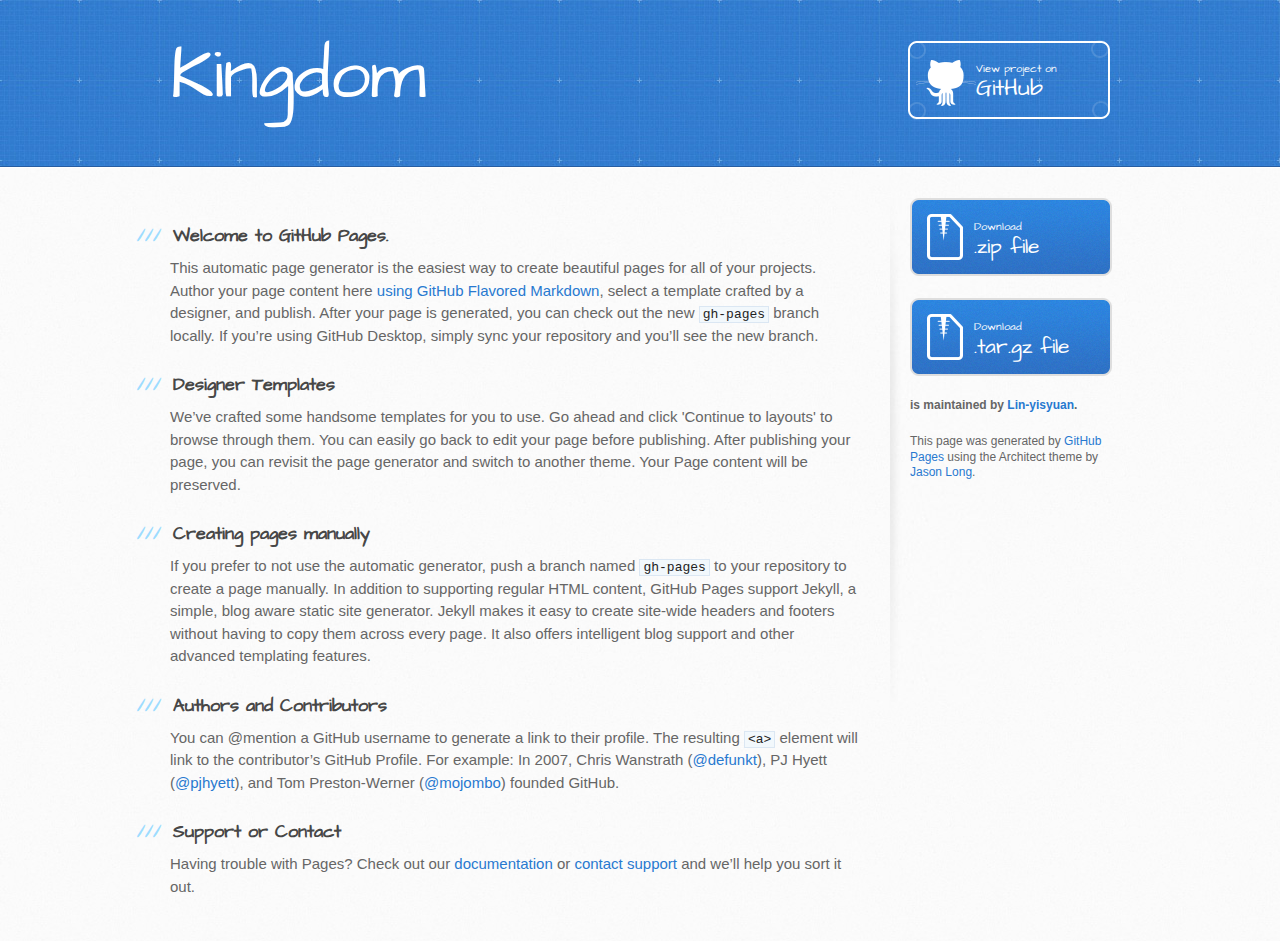
<file: index.html>
<!DOCTYPE html>
<html>
  <head>
    <meta charset='utf-8'>
    <meta http-equiv="X-UA-Compatible" content="chrome=1">
    <meta name="viewport" content="width=device-width, initial-scale=1, maximum-scale=1">
    <link href='https://fonts.googleapis.com/css?family=Architects+Daughter' rel='stylesheet' type='text/css'>
    <link rel="stylesheet" type="text/css" href="stylesheets/stylesheet.css" media="screen">
    <link rel="stylesheet" type="text/css" href="stylesheets/github-light.css" media="screen">
    <link rel="stylesheet" type="text/css" href="stylesheets/print.css" media="print">

    <!--[if lt IE 9]>
    <script src="//html5shiv.googlecode.com/svn/trunk/html5.js"></script>
    <![endif]-->

    <title>Kingdom by Lin-yisyuan</title>
  </head>

  <body>
    <header>
      <div class="inner">
        <h1>Kingdom</h1>
        <h2></h2>
        <a href="https://github.com/Lin-yisyuan/kingdom" class="button"><small>View project on</small> GitHub</a>
      </div>
    </header>

    <div id="content-wrapper">
      <div class="inner clearfix">
        <section id="main-content">
          <h3>
<a id="welcome-to-github-pages" class="anchor" href="#welcome-to-github-pages" aria-hidden="true"><span aria-hidden="true" class="octicon octicon-link"></span></a>Welcome to GitHub Pages.</h3>

<p>This automatic page generator is the easiest way to create beautiful pages for all of your projects. Author your page content here <a href="https://guides.github.com/features/mastering-markdown/">using GitHub Flavored Markdown</a>, select a template crafted by a designer, and publish. After your page is generated, you can check out the new <code>gh-pages</code> branch locally. If you’re using GitHub Desktop, simply sync your repository and you’ll see the new branch.</p>

<h3>
<a id="designer-templates" class="anchor" href="#designer-templates" aria-hidden="true"><span aria-hidden="true" class="octicon octicon-link"></span></a>Designer Templates</h3>

<p>We’ve crafted some handsome templates for you to use. Go ahead and click 'Continue to layouts' to browse through them. You can easily go back to edit your page before publishing. After publishing your page, you can revisit the page generator and switch to another theme. Your Page content will be preserved.</p>

<h3>
<a id="creating-pages-manually" class="anchor" href="#creating-pages-manually" aria-hidden="true"><span aria-hidden="true" class="octicon octicon-link"></span></a>Creating pages manually</h3>

<p>If you prefer to not use the automatic generator, push a branch named <code>gh-pages</code> to your repository to create a page manually. In addition to supporting regular HTML content, GitHub Pages support Jekyll, a simple, blog aware static site generator. Jekyll makes it easy to create site-wide headers and footers without having to copy them across every page. It also offers intelligent blog support and other advanced templating features.</p>

<h3>
<a id="authors-and-contributors" class="anchor" href="#authors-and-contributors" aria-hidden="true"><span aria-hidden="true" class="octicon octicon-link"></span></a>Authors and Contributors</h3>

<p>You can @mention a GitHub username to generate a link to their profile. The resulting <code>&lt;a&gt;</code> element will link to the contributor’s GitHub Profile. For example: In 2007, Chris Wanstrath (<a href="https://github.com/defunkt" class="user-mention">@defunkt</a>), PJ Hyett (<a href="https://github.com/pjhyett" class="user-mention">@pjhyett</a>), and Tom Preston-Werner (<a href="https://github.com/mojombo" class="user-mention">@mojombo</a>) founded GitHub.</p>

<h3>
<a id="support-or-contact" class="anchor" href="#support-or-contact" aria-hidden="true"><span aria-hidden="true" class="octicon octicon-link"></span></a>Support or Contact</h3>

<p>Having trouble with Pages? Check out our <a href="https://help.github.com/pages">documentation</a> or <a href="https://github.com/contact">contact support</a> and we’ll help you sort it out.</p>
        </section>

        <aside id="sidebar">
          <a href="https://github.com/Lin-yisyuan/kingdom/zipball/master" class="button">
            <small>Download</small>
            .zip file
          </a>
          <a href="https://github.com/Lin-yisyuan/kingdom/tarball/master" class="button">
            <small>Download</small>
            .tar.gz file
          </a>

          <p class="repo-owner"><a href="https://github.com/Lin-yisyuan/kingdom"></a> is maintained by <a href="https://github.com/Lin-yisyuan">Lin-yisyuan</a>.</p>

          <p>This page was generated by <a href="https://pages.github.com">GitHub Pages</a> using the Architect theme by <a href="https://twitter.com/jasonlong">Jason Long</a>.</p>
        </aside>
      </div>
    </div>

  
  </body>
</html>
</file>
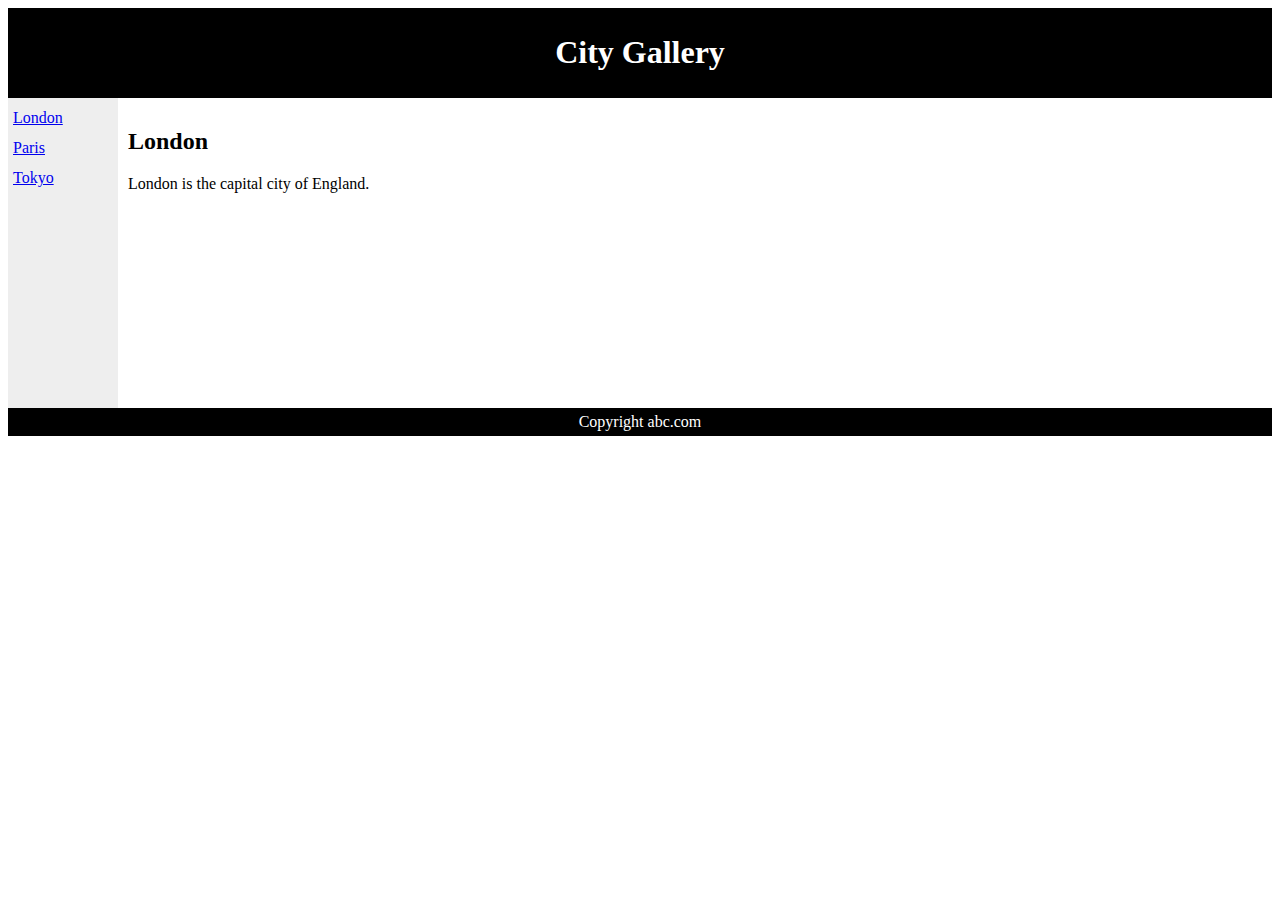
<file: london.html>
<html>

<head>

<link rel="stylesheet" type="text/css" href="style.css">

</head>

<body>

<div id="header">

<h1>City Gallery</h1>

</div>

<div id="nav">

<a href="london.html">London</a><br>

<a href="paris.html"> Paris</a><br>

<a href="tokyo.html">Tokyo</a><br>

</div>

<div id="section">

<h2>London</h2>

<p>London is the capital city of England.</p>

</div>

<div id="footer">Copyright abc.com</div>

</body>

</html>
</file>
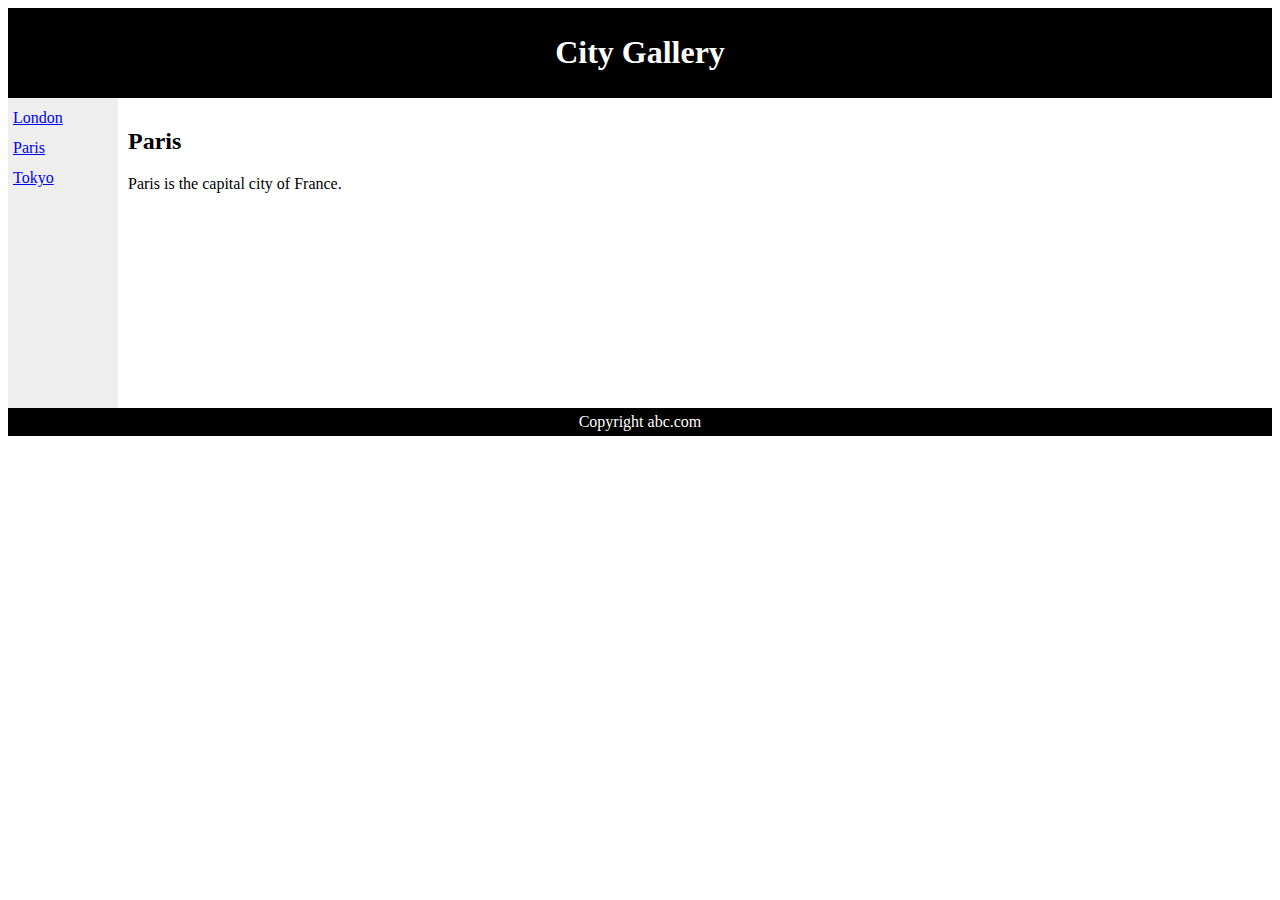
<file: paris.html>
<html>

<head>

<link rel="stylesheet" type="text/css" href="style.css">

</head>

<body>

<div id="header">

<h1>City Gallery</h1>

</div>

<div id="nav">

<a href="london.html">London</a><br>

<a href="paris.html"> Paris</a><br>

<a href="tokyo.html">Tokyo</a><br>

</div>

<div id="section">

<h2>Paris</h2>

<p>Paris is the capital city of France.</p>

</div>

<div id="footer">Copyright abc.com</div>

</body>

</html>
</file>
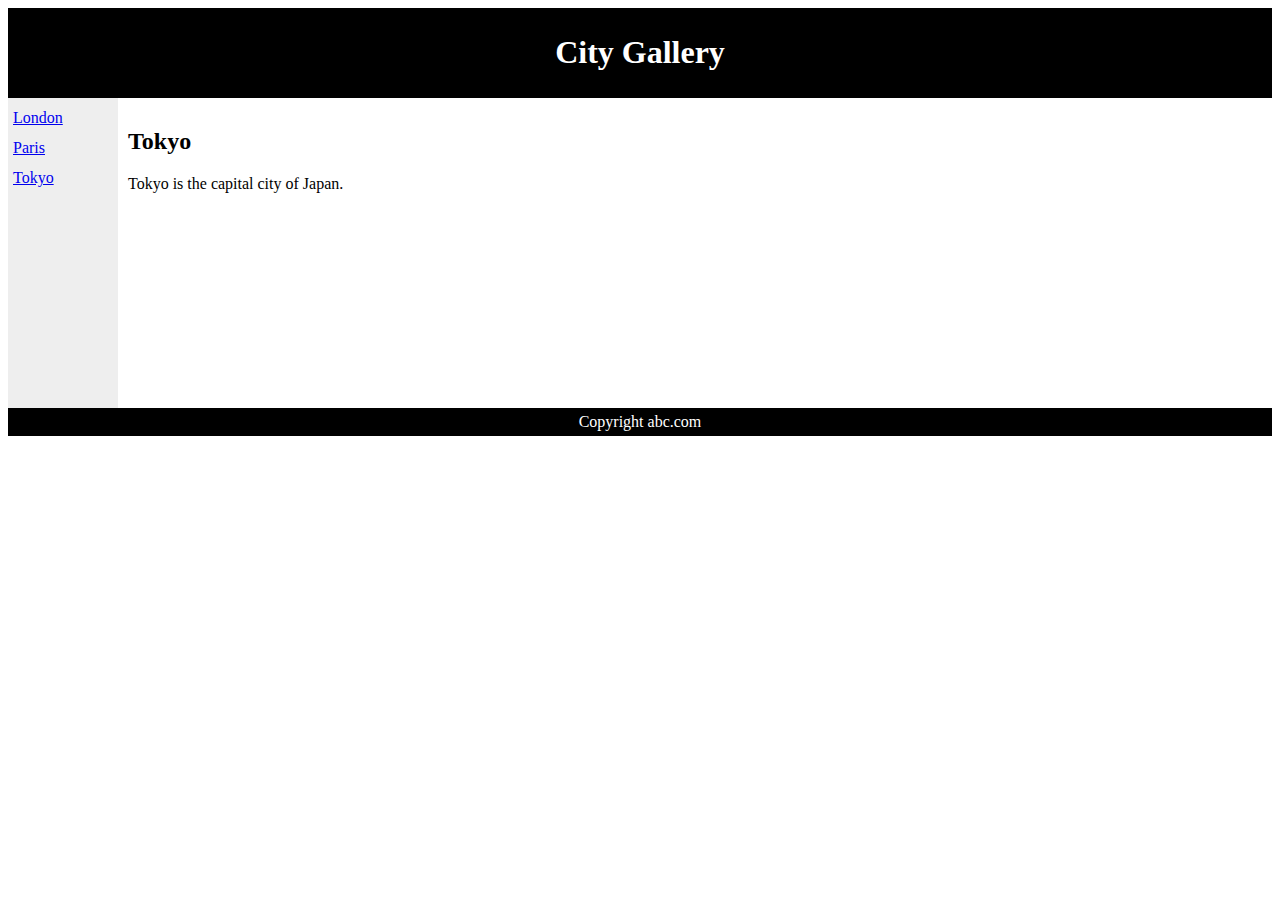
<file: tokyo.html>
<html>

<head>

<link rel="stylesheet" type="text/css" href="style.css">

</head>

<body>

<div id="header">

<h1>City Gallery</h1>

</div>

<div id="nav">

<a href="london.html">London</a><br>

<a href="paris.html"> Paris</a><br>

<a href="tokyo.html">Tokyo</a><br>

</div>

<div id="section">

<h2>Tokyo</h2>

<p>Tokyo is the capital city of Japan.</p>

</div>

<div id="footer">Copyright abc.com</div>

</body>

</html>
</file>
<file: stylesheets/github-light.css>
/*
The MIT License (MIT)

Copyright (c) 2016 GitHub, Inc.

Permission is hereby granted, free of charge, to any person obtaining a copy
of this software and associated documentation files (the "Software"), to deal
in the Software without restriction, including without limitation the rights
to use, copy, modify, merge, publish, distribute, sublicense, and/or sell
copies of the Software, and to permit persons to whom the Software is
furnished to do so, subject to the following conditions:

The above copyright notice and this permission notice shall be included in all
copies or substantial portions of the Software.

THE SOFTWARE IS PROVIDED "AS IS", WITHOUT WARRANTY OF ANY KIND, EXPRESS OR
IMPLIED, INCLUDING BUT NOT LIMITED TO THE WARRANTIES OF MERCHANTABILITY,
FITNESS FOR A PARTICULAR PURPOSE AND NONINFRINGEMENT. IN NO EVENT SHALL THE
AUTHORS OR COPYRIGHT HOLDERS BE LIABLE FOR ANY CLAIM, DAMAGES OR OTHER
LIABILITY, WHETHER IN AN ACTION OF CONTRACT, TORT OR OTHERWISE, ARISING FROM,
OUT OF OR IN CONNECTION WITH THE SOFTWARE OR THE USE OR OTHER DEALINGS IN THE
SOFTWARE.

*/

.pl-c /* comment */ {
  color: #969896;
}

.pl-c1 /* constant, variable.other.constant, support, meta.property-name, support.constant, support.variable, meta.module-reference, markup.raw, meta.diff.header */,
.pl-s .pl-v /* string variable */ {
  color: #0086b3;
}

.pl-e /* entity */,
.pl-en /* entity.name */ {
  color: #795da3;
}

.pl-smi /* variable.parameter.function, storage.modifier.package, storage.modifier.import, storage.type.java, variable.other */,
.pl-s .pl-s1 /* string source */ {
  color: #333;
}

.pl-ent /* entity.name.tag */ {
  color: #63a35c;
}

.pl-k /* keyword, storage, storage.type */ {
  color: #a71d5d;
}

.pl-s /* string */,
.pl-pds /* punctuation.definition.string, string.regexp.character-class */,
.pl-s .pl-pse .pl-s1 /* string punctuation.section.embedded source */,
.pl-sr /* string.regexp */,
.pl-sr .pl-cce /* string.regexp constant.character.escape */,
.pl-sr .pl-sre /* string.regexp source.ruby.embedded */,
.pl-sr .pl-sra /* string.regexp string.regexp.arbitrary-repitition */ {
  color: #183691;
}

.pl-v /* variable */ {
  color: #ed6a43;
}

.pl-id /* invalid.deprecated */ {
  color: #b52a1d;
}

.pl-ii /* invalid.illegal */ {
  color: #f8f8f8;
  background-color: #b52a1d;
}

.pl-sr .pl-cce /* string.regexp constant.character.escape */ {
  font-weight: bold;
  color: #63a35c;
}

.pl-ml /* markup.list */ {
  color: #693a17;
}

.pl-mh /* markup.heading */,
.pl-mh .pl-en /* markup.heading entity.name */,
.pl-ms /* meta.separator */ {
  font-weight: bold;
  color: #1d3e81;
}

.pl-mq /* markup.quote */ {
  color: #008080;
}

.pl-mi /* markup.italic */ {
  font-style: italic;
  color: #333;
}

.pl-mb /* markup.bold */ {
  font-weight: bold;
  color: #333;
}

.pl-md /* markup.deleted, meta.diff.header.from-file */ {
  color: #bd2c00;
  background-color: #ffecec;
}

.pl-mi1 /* markup.inserted, meta.diff.header.to-file */ {
  color: #55a532;
  background-color: #eaffea;
}

.pl-mdr /* meta.diff.range */ {
  font-weight: bold;
  color: #795da3;
}

.pl-mo /* meta.output */ {
  color: #1d3e81;
}
</file>
<file: stylesheets/print.css>
html, body, div, span, applet, object, iframe,
h1, h2, h3, h4, h5, h6, p, blockquote, pre,
a, abbr, acronym, address, big, cite, code,
del, dfn, em, img, ins, kbd, q, s, samp,
small, strike, strong, sub, sup, tt, var,
b, u, i, center,
dl, dt, dd, ol, ul, li,
fieldset, form, label, legend,
table, caption, tbody, tfoot, thead, tr, th, td,
article, aside, canvas, details, embed,
figure, figcaption, footer, header, hgroup,
menu, nav, output, ruby, section, summary,
time, mark, audio, video {
  padding: 0;
  margin: 0;
  font: inherit;
  font-size: 100%;
  vertical-align: baseline;
  border: 0;
}
/* HTML5 display-role reset for older browsers */
article, aside, details, figcaption, figure,
footer, header, hgroup, menu, nav, section {
  display: block;
}
body {
  line-height: 1;
}
ol, ul {
  list-style: none;
}
blockquote, q {
  quotes: none;
}
blockquote:before, blockquote:after,
q:before, q:after {
  content: '';
  content: none;
}
table {
  border-spacing: 0;
  border-collapse: collapse;
}
body {
  font-family: 'Helvetica Neue', Helvetica, Arial, serif;
  font-size: 13px;
  line-height: 1.5;
  color: #000;
}

a {
  font-weight: bold;
  color: #d5000d;
}

header {
  padding-top: 35px;
  padding-bottom: 10px;
}

header h1 {
  font-size: 48px;
  font-weight: bold;
  line-height: 1.2;
  color: #303030;
  letter-spacing: -1px;
}

header h2 {
  font-size: 24px;
  font-weight: normal;
  line-height: 1.3;
  color: #aaa;
  letter-spacing: -1px;
}
#downloads {
  display: none;
}
#main_content {
  padding-top: 20px;
}

code, pre {
  margin-bottom: 30px;
  font-family: Monaco, "Bitstream Vera Sans Mono", "Lucida Console", Terminal;
  font-size: 12px;
  color: #222;
}

code {
  padding: 0 3px;
}

pre {
  padding: 20px;
  overflow: auto;
  border: solid 1px #ddd;
}
pre code {
  padding: 0;
}

ul, ol, dl {
  margin-bottom: 20px;
}


/* COMMON STYLES */

table {
  width: 100%;
  border: 1px solid #ebebeb;
}

th {
  font-weight: 500;
}

td {
  font-weight: 300;
  text-align: center;
  border: 1px solid #ebebeb;
}

form {
  padding: 20px;
  background: #f2f2f2;

}


/* GENERAL ELEMENT TYPE STYLES */

h1 {
  font-size: 2.8em;
}

h2 {
  margin-bottom: 8px;
  font-size: 22px;
  font-weight: bold;
  color: #303030;
}

h3 {
  margin-bottom: 8px;
  font-size: 18px;
  font-weight: bold;
  color: #d5000d;
}

h4 {
  font-size: 16px;
  font-weight: bold;
  color: #303030;
}

h5 {
  font-size: 1em;
  color: #303030;
}

h6 {
  font-size: .8em;
  color: #303030;
}

p {
  margin-bottom: 20px;
  font-weight: 300;
}

a {
  text-decoration: none;
}

p a {
  font-weight: 400;
}

blockquote {
  padding: 0 0 0 30px;
  margin-bottom: 20px;
  font-size: 1.6em;
  border-left: 10px solid #e9e9e9;
}

ul li {
  padding-left: 20px;
  list-style-position: inside;
  list-style: disc;
}

ol li {
  padding-left: 3px;
  list-style-position: inside;
  list-style: decimal;
}

dl dd {
  font-style: italic;
  font-weight: 100;
}

footer {
  padding-top: 20px;
  padding-bottom: 30px;
  margin-top: 40px;
  font-size: 13px;
  color: #aaa;
}

footer a {
  color: #666;
}

/* MISC */
.clearfix:after {
  display: block;
  height: 0;
  clear: both;
  visibility: hidden;
  content: '.';
}

.clearfix {display: inline-block;}
* html .clearfix {height: 1%;}
.clearfix {display: block;}
</file>
<file: style.css>
#header {

background-color:black;

color:white;

text-align:center;

padding:5px; }


#nav {

line-height:30px;

background-color:#eeeeee;

height:300px;

width:100px;

float:left;

padding:5px; }


#section {

width:350px;

float:left;

padding:10px; }


#footer {

background-color:black;

color:white;

clear:both;

text-align:center;

padding:5px; }
</file>
<file: stylesheets/stylesheet.css>
/*! normalize.css v3.0.2 | MIT License | git.io/normalize */

/**
 * 1. Set default font family to sans-serif.
 * 2. Prevent iOS text size adjust after orientation change, without disabling
 *    user zoom.
 */

html {
  font-family: sans-serif; /* 1 */
  -webkit-text-size-adjust: 100%; /* 2 */
  -ms-text-size-adjust: 100%; /* 2 */
}

/**
 * Remove default margin.
 */

body {
  margin: 0;
}

/* HTML5 display definitions
   ========================================================================== */

/**
 * Correct `block` display not defined for any HTML5 element in IE 8/9.
 * Correct `block` display not defined for `details` or `summary` in IE 10/11
 * and Firefox.
 * Correct `block` display not defined for `main` in IE 11.
 */

article,
aside,
details,
figcaption,
figure,
footer,
header,
hgroup,
main,
menu,
nav,
section,
summary {
  display: block;
}

/**
 * 1. Correct `inline-block` display not defined in IE 8/9.
 * 2. Normalize vertical alignment of `progress` in Chrome, Firefox, and Opera.
 */

audio,
canvas,
progress,
video {
  display: inline-block; /* 1 */
  vertical-align: baseline; /* 2 */
}

/**
 * Prevent modern browsers from displaying `audio` without controls.
 * Remove excess height in iOS 5 devices.
 */

audio:not([controls]) {
  display: none;
  height: 0;
}

/**
 * Address `[hidden]` styling not present in IE 8/9/10.
 * Hide the `template` element in IE 8/9/11, Safari, and Firefox < 22.
 */

[hidden],
template {
  display: none;
}

/* Links
   ========================================================================== */

/**
 * Remove the gray background color from active links in IE 10.
 */

a {
  background-color: transparent;
}

/**
 * Improve readability when focused and also mouse hovered in all browsers.
 */

a:active,
a:hover {
  outline: 0;
}

/* Text-level semantics
   ========================================================================== */

/**
 * Address styling not present in IE 8/9/10/11, Safari, and Chrome.
 */

abbr[title] {
  border-bottom: 1px dotted;
}

/**
 * Address style set to `bolder` in Firefox 4+, Safari, and Chrome.
 */

b,
strong {
  font-weight: bold;
}

/**
 * Address styling not present in Safari and Chrome.
 */

dfn {
  font-style: italic;
}

/**
 * Address variable `h1` font-size and margin within `section` and `article`
 * contexts in Firefox 4+, Safari, and Chrome.
 */

h1 {
  margin: 0.67em 0;
  font-size: 2em;
}

/**
 * Address styling not present in IE 8/9.
 */

mark {
  color: #000;
  background: #ff0;
}

/**
 * Address inconsistent and variable font size in all browsers.
 */

small {
  font-size: 80%;
}

/**
 * Prevent `sub` and `sup` affecting `line-height` in all browsers.
 */

sub,
sup {
  position: relative;
  font-size: 75%;
  line-height: 0;
  vertical-align: baseline;
}

sup {
  top: -0.5em;
}

sub {
  bottom: -0.25em;
}

/* Embedded content
   ========================================================================== */

/**
 * Remove border when inside `a` element in IE 8/9/10.
 */

img {
  border: 0;
}

/**
 * Correct overflow not hidden in IE 9/10/11.
 */

svg:not(:root) {
  overflow: hidden;
}

/* Grouping content
   ========================================================================== */

/**
 * Address margin not present in IE 8/9 and Safari.
 */

figure {
  margin: 1em 40px;
}

/**
 * Address differences between Firefox and other browsers.
 */

hr {
  height: 0;
  -moz-box-sizing: content-box;
  box-sizing: content-box;
}

/**
 * Contain overflow in all browsers.
 */

pre {
  overflow: auto;
}

/**
 * Address odd `em`-unit font size rendering in all browsers.
 */

code,
kbd,
pre,
samp {
  font-family: monospace, monospace;
  font-size: 1em;
}

/* Forms
   ========================================================================== */

/**
 * Known limitation: by default, Chrome and Safari on OS X allow very limited
 * styling of `select`, unless a `border` property is set.
 */

/**
 * 1. Correct color not being inherited.
 *    Known issue: affects color of disabled elements.
 * 2. Correct font properties not being inherited.
 * 3. Address margins set differently in Firefox 4+, Safari, and Chrome.
 */

button,
input,
optgroup,
select,
textarea {
  margin: 0; /* 3 */
  font: inherit; /* 2 */
  color: inherit; /* 1 */
}

/**
 * Address `overflow` set to `hidden` in IE 8/9/10/11.
 */

button {
  overflow: visible;
}

/**
 * Address inconsistent `text-transform` inheritance for `button` and `select`.
 * All other form control elements do not inherit `text-transform` values.
 * Correct `button` style inheritance in Firefox, IE 8/9/10/11, and Opera.
 * Correct `select` style inheritance in Firefox.
 */

button,
select {
  text-transform: none;
}

/**
 * 1. Avoid the WebKit bug in Android 4.0.* where (2) destroys native `audio`
 *    and `video` controls.
 * 2. Correct inability to style clickable `input` types in iOS.
 * 3. Improve usability and consistency of cursor style between image-type
 *    `input` and others.
 */

button,
html input[type="button"], /* 1 */
input[type="reset"],
input[type="submit"] {
  -webkit-appearance: button; /* 2 */
  cursor: pointer; /* 3 */
}

/**
 * Re-set default cursor for disabled elements.
 */

button[disabled],
html input[disabled] {
  cursor: default;
}

/**
 * Remove inner padding and border in Firefox 4+.
 */

button::-moz-focus-inner,
input::-moz-focus-inner {
  padding: 0;
  border: 0;
}

/**
 * Address Firefox 4+ setting `line-height` on `input` using `!important` in
 * the UA stylesheet.
 */

input {
  line-height: normal;
}

/**
 * It's recommended that you don't attempt to style these elements.
 * Firefox's implementation doesn't respect box-sizing, padding, or width.
 *
 * 1. Address box sizing set to `content-box` in IE 8/9/10.
 * 2. Remove excess padding in IE 8/9/10.
 */

input[type="checkbox"],
input[type="radio"] {
  box-sizing: border-box; /* 1 */
  padding: 0; /* 2 */
}

/**
 * Fix the cursor style for Chrome's increment/decrement buttons. For certain
 * `font-size` values of the `input`, it causes the cursor style of the
 * decrement button to change from `default` to `text`.
 */

input[type="number"]::-webkit-inner-spin-button,
input[type="number"]::-webkit-outer-spin-button {
  height: auto;
}

/**
 * 1. Address `appearance` set to `searchfield` in Safari and Chrome.
 * 2. Address `box-sizing` set to `border-box` in Safari and Chrome
 *    (include `-moz` to future-proof).
 */

input[type="search"] {
  -webkit-box-sizing: content-box; /* 2 */
  -moz-box-sizing: content-box;
  box-sizing: content-box;
  -webkit-appearance: textfield; /* 1 */
}

/**
 * Remove inner padding and search cancel button in Safari and Chrome on OS X.
 * Safari (but not Chrome) clips the cancel button when the search input has
 * padding (and `textfield` appearance).
 */

input[type="search"]::-webkit-search-cancel-button,
input[type="search"]::-webkit-search-decoration {
  -webkit-appearance: none;
}

/**
 * Define consistent border, margin, and padding.
 */

fieldset {
  padding: 0.35em 0.625em 0.75em;
  margin: 0 2px;
  border: 1px solid #c0c0c0;
}

/**
 * 1. Correct `color` not being inherited in IE 8/9/10/11.
 * 2. Remove padding so people aren't caught out if they zero out fieldsets.
 */

legend {
  padding: 0; /* 2 */
  border: 0; /* 1 */
}

/**
 * Remove default vertical scrollbar in IE 8/9/10/11.
 */

textarea {
  overflow: auto;
}

/**
 * Don't inherit the `font-weight` (applied by a rule above).
 * NOTE: the default cannot safely be changed in Chrome and Safari on OS X.
 */

optgroup {
  font-weight: bold;
}

/* Tables
   ========================================================================== */

/**
 * Remove most spacing between table cells.
 */

table {
  border-spacing: 0;
  border-collapse: collapse;
}

td,
th {
  padding: 0;
}

/* LAYOUT STYLES */
body {
  font-family: 'Helvetica Neue', Helvetica, Arial, serif;
  font-size: 15px;
  font-weight: 400;
  line-height: 1.5;
  color: #666;
  background: #fafafa url(../images/body-bg.jpg) 0 0 repeat;
}

p {
  margin-top: 0;
}

a {
  color: #2879d0;
}
a:hover {
  color: #2268b2;
}

header {
  padding-top: 40px;
  padding-bottom: 40px;
  font-family: 'Architects Daughter', 'Helvetica Neue', Helvetica, Arial, serif;
  background: #2e7bcf url(../images/header-bg.jpg) 0 0 repeat-x;
  border-bottom: solid 1px #275da1;
}

header h1 {
  width: 540px;
  margin-top: 0;
  margin-bottom: 0.2em;
  font-size: 72px;
  font-weight: normal;
  line-height: 1;
  color: #fff;
  letter-spacing: -1px;
}

header h2 {
  width: 540px;
  margin-top: 0;
  margin-bottom: 0;
  font-size: 26px;
  font-weight: normal;
  line-height: 1.3;
  color: #9ddcff;
  letter-spacing: 0;
}

.inner {
  position: relative;
  width: 940px;
  margin: 0 auto;
}

#content-wrapper {
  padding-top: 30px;
  border-top: solid 1px #fff;
}

#main-content {
  float: left;
  width: 690px;
}

#main-content img {
  max-width: 100%;
}

aside#sidebar {
  float: right;
  width: 200px;
  min-height: 504px;
  padding-left: 20px;
  font-size: 12px;
  line-height: 1.3;
  background: transparent url(../images/sidebar-bg.jpg) 0 0 no-repeat;
}

aside#sidebar p.repo-owner,
aside#sidebar p.repo-owner a {
  font-weight: bold;
}

#downloads {
  margin-bottom: 40px;
}

a.button {
  width: 134px;
  height: 58px;
  padding-top: 22px;
  padding-left: 68px;
  font-family: 'Architects Daughter', 'Helvetica Neue', Helvetica, Arial, serif;
  font-size: 23px;
  line-height: 1.2;
  color: #fff;
}
a.button small {
  display: block;
  font-size: 11px;
}
header a.button {
  position: absolute;
  top: 0;
  right: 0;
  background: transparent url(../images/github-button.png) 0 0 no-repeat;
}
aside a.button {
  display: block;
  width: 138px;
  padding-left: 64px;
  margin-bottom: 20px;
  font-size: 21px;
  background: transparent url(../images/download-button.png) 0 0 no-repeat;
}

code, pre {
  margin-bottom: 30px;
  font-family: Monaco, "Bitstream Vera Sans Mono", "Lucida Console", Terminal, monospace;
  font-size: 13px;
  color: #222;
}

code {
  padding: 0 3px;
  background-color: #f2f8fc;
  border: solid 1px #dbe7f3;
}

pre {
  padding: 20px;
  overflow: auto;
  text-shadow: none;
  background: #fff;
  border: solid 1px #f2f2f2;
}
pre code {
  padding: 0;
  color: #2879d0;
  background-color: #fff;
  border: none;
}

ul, ol, dl {
  margin-bottom: 20px;
}


/* COMMON STYLES */

hr {
  height: 0;
  margin-top: 1em;
  margin-bottom: 1em;
  border: 0;
  border-top: solid 1px #ddd;
}

table {
  width: 100%;
  border: 1px solid #ebebeb;
}

th {
  font-weight: 500;
}

td {
  font-weight: 300;
  text-align: center;
  border: 1px solid #ebebeb;
}

form {
  padding: 20px;
  background: #f2f2f2;

}


/* GENERAL ELEMENT TYPE STYLES */

#main-content h1 {
  margin-top: 0;
  margin-bottom: 0;
  font-family: 'Architects Daughter', 'Helvetica Neue', Helvetica, Arial, serif;
  font-size: 2.8em;
  font-weight: normal;
  color: #474747;
  text-indent: 6px;
  letter-spacing: -1px;
}

#main-content h1:before {
  padding-right: 0.3em;
  margin-left: -0.9em;
  color: #9ddcff;
  content: "/";
}

#main-content h2 {
  margin-bottom: 8px;
  font-family: 'Architects Daughter', 'Helvetica Neue', Helvetica, Arial, serif;
  font-size: 22px;
  font-weight: bold;
  color: #474747;
  text-indent: 4px;
}
#main-content h2:before {
  padding-right: 0.3em;
  margin-left: -1.5em;
  content: "//";
  color: #9ddcff;
}

#main-content h3 {
  margin-top: 24px;
  margin-bottom: 8px;
  font-family: 'Architects Daughter', 'Helvetica Neue', Helvetica, Arial, serif;
  font-size: 18px;
  font-weight: bold;
  color: #474747;
  text-indent: 3px;
}

#main-content h3:before {
  padding-right: 0.3em;
  margin-left: -2em;
  content: "///";
  color: #9ddcff;
}

#main-content h4 {
  margin-bottom: 8px;
  font-family: 'Architects Daughter', 'Helvetica Neue', Helvetica, Arial, serif;
  font-size: 15px;
  font-weight: bold;
  color: #474747;
  text-indent: 3px;
}

h4:before {
  padding-right: 0.3em;
  margin-left: -2.8em;
  content: "////";
  color: #9ddcff;
}

#main-content h5 {
  margin-bottom: 8px;
  font-family: 'Architects Daughter', 'Helvetica Neue', Helvetica, Arial, serif;
  font-size: 14px;
  color: #474747;
  text-indent: 3px;
}
h5:before {
  padding-right: 0.3em;
  margin-left: -3.2em;
  content: "/////";
  color: #9ddcff;
}

#main-content h6 {
  margin-bottom: 8px;
  font-family: 'Architects Daughter', 'Helvetica Neue', Helvetica, Arial, serif;
  font-size: .8em;
  color: #474747;
  text-indent: 3px;
}
h6:before {
  padding-right: 0.3em;
  margin-left: -3.7em;
  content: "//////";
  color: #9ddcff;
}

p {
  margin-bottom: 20px;
}

a {
  text-decoration: none;
}

p a {
  font-weight: 400;
}

blockquote {
  padding: 0 0 0 30px;
  margin-bottom: 20px;
  font-size: 1.6em;
  border-left: 10px solid #e9e9e9;
}

ul {
  list-style-position: inside;
  list-style: disc;
  padding-left: 20px;
}

ol {
  list-style-position: inside;
  list-style: decimal;
  padding-left: 3px;
}

dl dd {
  font-style: italic;
  font-weight: 100;
}

footer {
  padding-top: 20px;
  padding-bottom: 30px;
  margin-top: 40px;
  font-size: 13px;
  color: #aaa;
  background: transparent url('../images/hr.png') 0 0 no-repeat;
}

footer a {
  color: #666;
}
footer a:hover {
  color: #444;
}

/* MISC */
.clearfix:after {
  display: block;
  height: 0;
  clear: both;
  visibility: hidden;
  content: '.';
}

.clearfix {display: inline-block;}
* html .clearfix {height: 1%;}
.clearfix {display: block;}

/* #Media Queries
================================================== */

/* Smaller than standard 960 (devices and browsers) */
@media only screen and (max-width: 959px) { }

/* Tablet Portrait size to standard 960 (devices and browsers) */
@media only screen and (min-width: 768px) and (max-width: 959px) {
  .inner {
    width: 740px;
  }
  header h1, header h2 {
    width: 340px;
  }
  header h1 {
    font-size: 60px;
  }
  header h2 {
    font-size: 30px;
  }
  #main-content {
    width: 490px;
  }
  #main-content h1:before,
  #main-content h2:before,
  #main-content h3:before,
  #main-content h4:before,
  #main-content h5:before,
  #main-content h6:before {
    padding-right: 0;
    margin-left: 0;
    content: none;
  }
}

/* All Mobile Sizes (devices and browser) */
@media only screen and (max-width: 767px) {
  .inner {
    width: 93%;
  }
  header {
    padding: 20px 0;
  }
  header .inner {
    position: relative;
  }
  header h1, header h2 {
    width: 100%;
  }
  header h1 {
    font-size: 48px;
  }
  header h2 {
    font-size: 24px;
  }
  header a.button {
    position: relative;
    display: inline-block;
    width: auto;
    height: auto;
    padding: 5px 10px;
    margin-top: 15px;
    font-size: 13px;
    line-height: 1;
    color: #2879d0;
    text-align: center;
    background-color: #9ddcff;
    background-image: none;
    border-radius: 5px;
    -moz-border-radius: 5px;
    -webkit-border-radius: 5px;
  }
  header a.button small {
    display: inline;
    font-size: 13px;
  }
  #main-content,
  aside#sidebar {
    float: none;
    width: 100% ! important;
  }
  aside#sidebar {
    min-height: 0;
    padding: 20px 0;
    margin-top: 20px;
    background-image: none;
    border-top: solid 1px #ddd;
  }
  aside#sidebar a.button {
    display: none;
  }
  #main-content h1:before,
  #main-content h2:before,
  #main-content h3:before,
  #main-content h4:before,
  #main-content h5:before,
  #main-content h6:before {
    padding-right: 0;
    margin-left: 0;
    content: none;
  }
}

/* Mobile Landscape Size to Tablet Portrait (devices and browsers) */
@media only screen and (min-width: 480px) and (max-width: 767px) { }

/* Mobile Portrait Size to Mobile Landscape Size (devices and browsers) */
@media only screen and (max-width: 479px) { }
</file>
